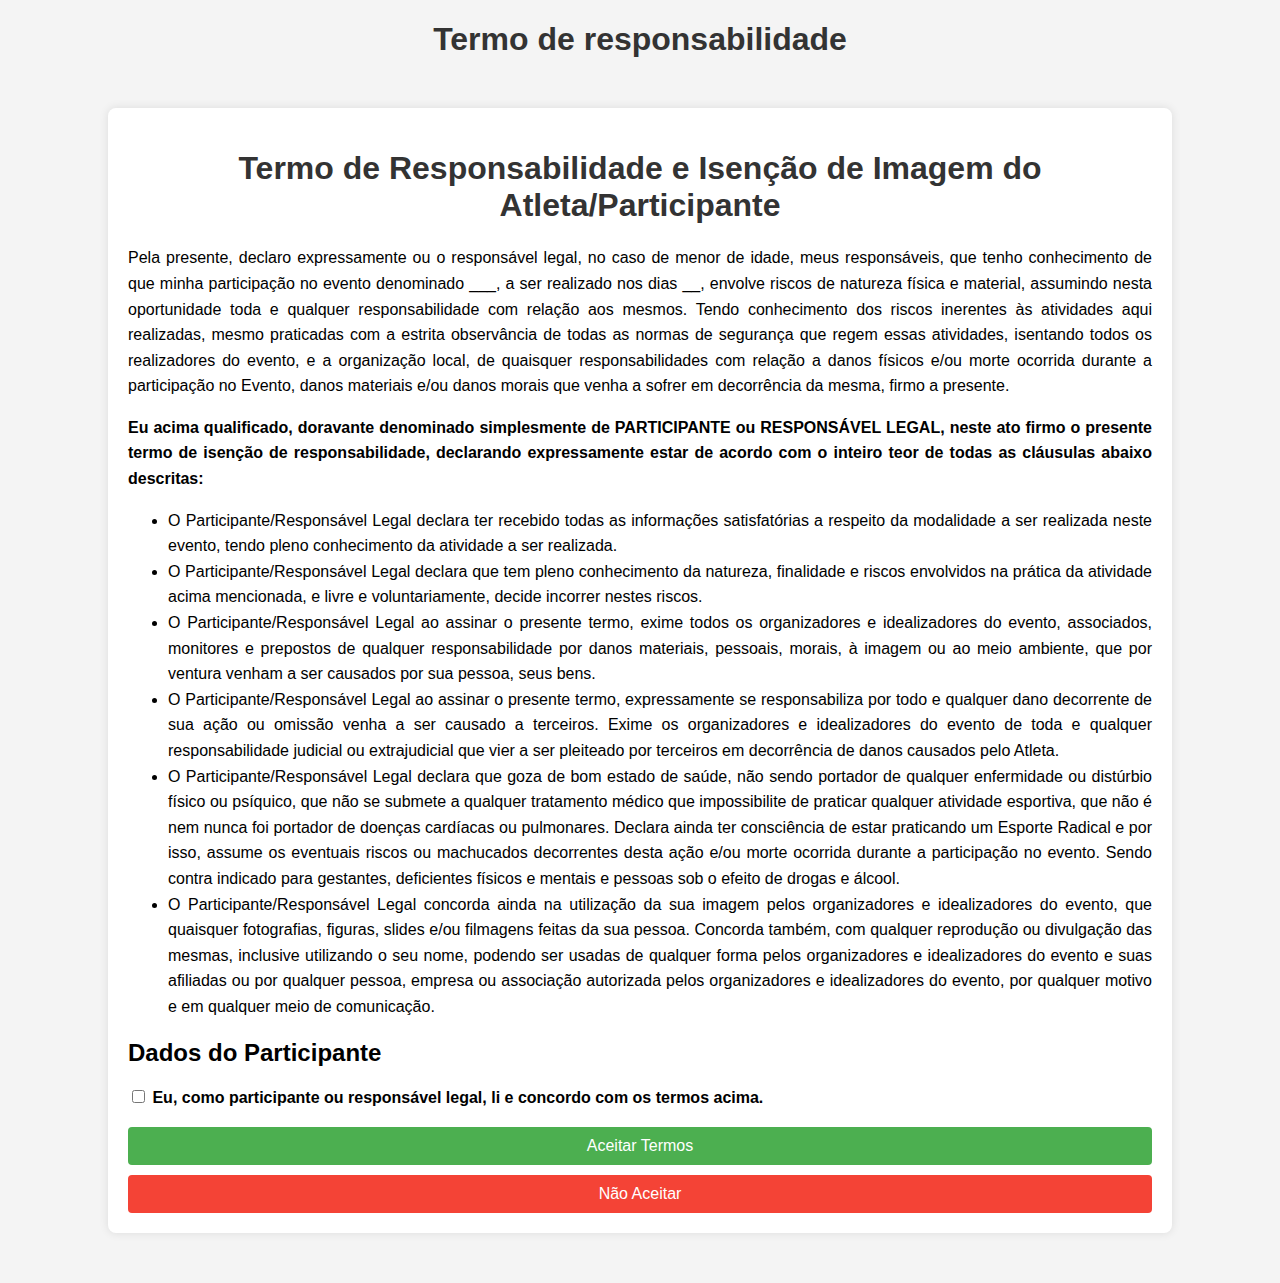
<file: index.html>
﻿<!DOCTYPE html>
<html lang="pt-br">

<head>
    <meta charset="UTF-8">
    <meta name="viewport" content="width=device-width, initial-scale=1.0">
    <title>Termo de responsabilidade</title>
    <link rel="stylesheet" href="register.css">
    <script src="script.js"></script>
</head>

<body>

    <header>
        <h1>Termo de responsabilidade</h1>
    </header>

    <div class="container">
        <h1>Termo de Responsabilidade e Isenção de Imagem do Atleta/Participante</h1>
        <div class="terms">
            <p>Pela presente, declaro expressamente ou o responsável legal, no caso de menor de idade, meus responsáveis, que tenho conhecimento de que minha participação no evento denominado ___, a ser realizado nos dias __, envolve riscos de natureza física e material, assumindo nesta oportunidade toda e qualquer responsabilidade com relação aos mesmos. Tendo conhecimento dos riscos inerentes às atividades aqui realizadas, mesmo praticadas com a estrita observância de todas as normas de segurança que regem essas atividades, isentando todos os realizadores do evento, e a organização local, de quaisquer responsabilidades com relação a danos físicos e/ou morte ocorrida durante a participação no Evento, danos materiais e/ou danos morais que venha a sofrer em decorrência da mesma, firmo a presente.</p>
            
            <p><strong>Eu acima qualificado, doravante denominado simplesmente de PARTICIPANTE ou RESPONSÁVEL LEGAL, neste ato firmo o presente termo de isenção de responsabilidade, declarando expressamente estar de acordo com o inteiro teor de todas as cláusulas abaixo descritas:</strong></p>
            
            <ul>
                <li>O Participante/Responsável Legal declara ter recebido todas as informações satisfatórias a respeito da modalidade a ser realizada neste evento, tendo pleno conhecimento da atividade a ser realizada.</li>
                <li>O Participante/Responsável Legal declara que tem pleno conhecimento da natureza, finalidade e riscos envolvidos na prática da atividade acima mencionada, e livre e voluntariamente, decide incorrer nestes riscos.</li>
                <li>O Participante/Responsável Legal ao assinar o presente termo, exime todos os organizadores e idealizadores do evento, associados, monitores e prepostos de qualquer responsabilidade por danos materiais, pessoais, morais, à imagem ou ao meio ambiente, que por ventura venham a ser causados por sua pessoa, seus bens.</li>
                <li>O Participante/Responsável Legal ao assinar o presente termo, expressamente se responsabiliza por todo e qualquer dano decorrente de sua ação ou omissão venha a ser causado a terceiros. Exime os organizadores e idealizadores do evento de toda e qualquer responsabilidade judicial ou extrajudicial que vier a ser pleiteado por terceiros em decorrência de danos causados pelo Atleta.</li>
                <li>O Participante/Responsável Legal declara que goza de bom estado de saúde, não sendo portador de qualquer enfermidade ou distúrbio físico ou psíquico, que não se submete a qualquer tratamento médico que impossibilite de praticar qualquer atividade esportiva, que não é nem nunca foi portador de doenças cardíacas ou pulmonares. Declara ainda ter consciência de estar praticando um Esporte Radical e por isso, assume os eventuais riscos ou machucados decorrentes desta ação e/ou morte ocorrida durante a participação no evento. Sendo contra indicado para gestantes, deficientes físicos e mentais e pessoas sob o efeito de drogas e álcool.</li>
                <li>O Participante/Responsável Legal concorda ainda na utilização da sua imagem pelos organizadores e idealizadores do evento, que quaisquer fotografias, figuras, slides e/ou filmagens feitas da sua pessoa. Concorda também, com qualquer reprodução ou divulgação das mesmas, inclusive utilizando o seu nome, podendo ser usadas de qualquer forma pelos organizadores e idealizadores do evento e suas afiliadas ou por qualquer pessoa, empresa ou associação autorizada pelos organizadores e idealizadores do evento, por qualquer motivo e em qualquer meio de comunicação.</li>
            </ul>
        </div>

        <h2>Dados do Participante</h2>
        <form action="forms.html" method="POST">

            <div class="checkbox-group">
                <label>
                    <input type="checkbox" name="accept_terms" required>
                    Eu, como participante ou responsável legal, li e concordo com os termos acima.
                </label>
            </div>

            <button type="submit" class="agree-btn" href='forms.html'>Aceitar Termos</button>
            <button type="button" class="disagree-btn" href='#'>Não Aceitar</button>
        </form>
    </div>

    <script src="https://sheet2api.com/v1/template.js"></script>
    </body>
    </html>
</file>
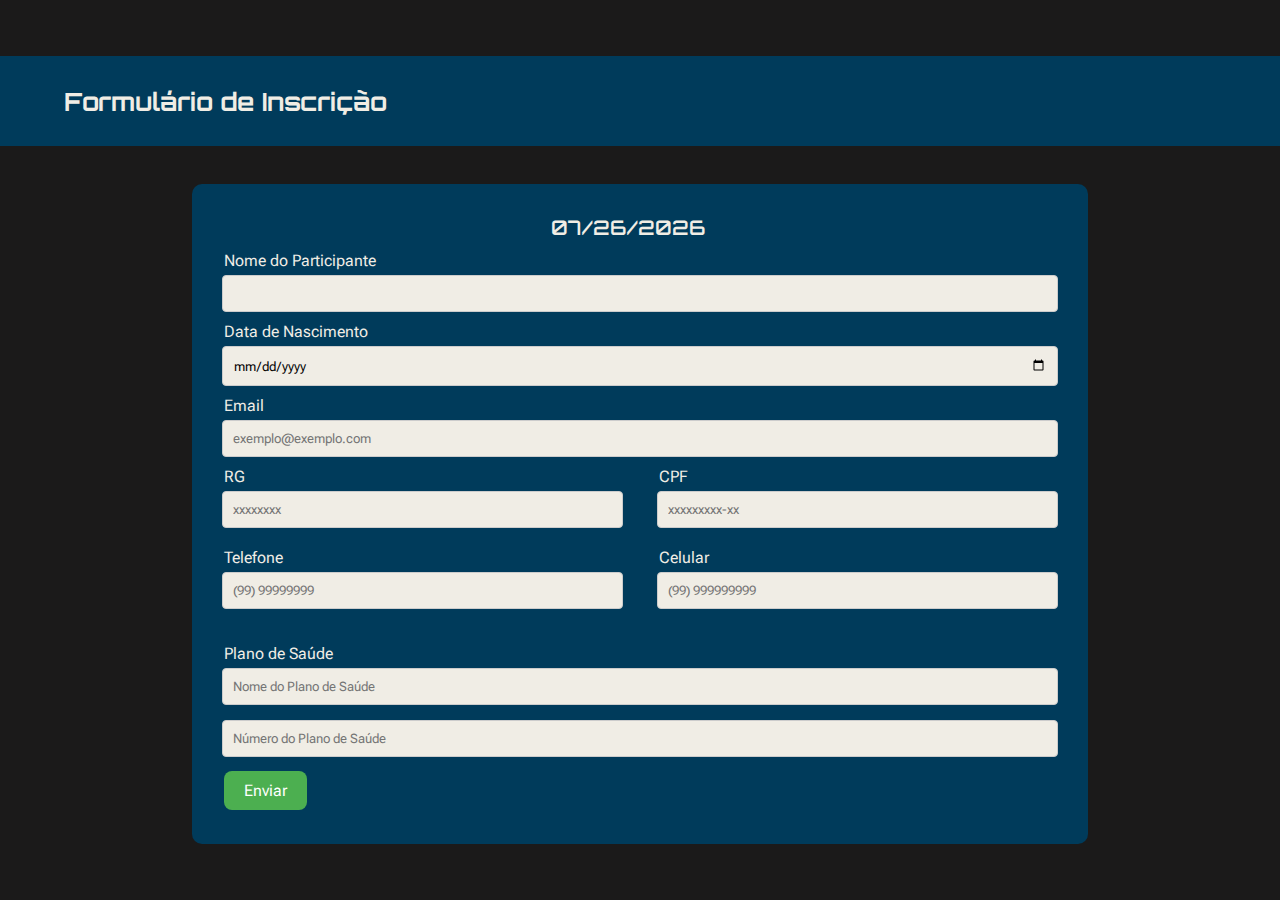
<file: forms.html>
﻿<!DOCTYPE html>
<html lang="pt-br">

<head>
    <meta charset="UTF-8">
    <meta name="viewport" content="width=device-width, initial-scale=1.0">
    <title>Formulário de Inscrição</title>
    <link rel="stylesheet" href="style.css">
    <script src="script.js"></script>
</head>

<body>

    <header>
        <h1>Formulário de Inscrição</h1>
    </header>

    <div class="container">
        <form id="formulario" data-spreadsheet-api="https://sheet2api.com/v1/ZkQG7vOdT1y7/teste/Sheet1">

            <div class="topform">
                <input type="date" name="dataInscricao" id="dataInscricao" readonly>
            </div>

            <div class="basicInfo">
                <div class="inputOrg_left">
                    <label for="nomeParticipante">Nome do Participante</label>
                    <input type="text" name="nomeParticipante" placeholder="" required>
                </div>

                <div class="inputOrg_right">
                    <label for="dataNascimento">Data de Nascimento</label>
                    <input type="date" name="dataNascimento" placeholder="Data Nascimento" required>
                </div>
            </div>

            <div class="basicInfo">
                <div class="inputOrg_left">
                    <label for="enderecoEmail">Email</label>
                    <input type="email" name="enderecoEmail" placeholder="exemplo@exemplo.com" required>

                    <div class="subcontainer">
                        <div class="subcontainerTopic">
                            <label for="numeroRG">RG</label>
                            <input type="text" name="numeroRG" placeholder="xxxxxxxx" maxlength="9" required>
                        </div>
                        <div class="subcontainerTopic">
                            <label for="numeroCPF">CPF</label>
                            <input type="text" name="numeroCPF" placeholder="xxxxxxxxx-xx" maxlength="11" required>
                        </div>
                    </div>

                    <div class="subcontainer">
                        <div class="subcontainerTopic">
                            <label for="foneResidencial">Telefone</label>
                            <input type="text" name="foneResidencial" placeholder="(99) 99999999" maxlength="10">
                        </div>
                        <div class="subcontainerTopic">
                            <label for="numeroCelular">Celular</label>
                            <input type="text" name="numeroCelular" placeholder="(99) 999999999" required maxlength="11">
                        </div>
                    </div>
                </div>

                <div class="inputOrg_right">
                    <div id="healthInsuranceFields">
                        <label for="nomePlanoSaude">Plano de Saúde</label>
                        <input type="text" name="nomePlanoSaude" placeholder="Nome do Plano de Saúde">
                        <input type="number" name="nPlanoSaude" placeholder="Número do Plano de Saúde">
                    </div>
                </div>
            </div>

            <button type="submit">Enviar</button>
        </form>

        <!-- Área de confirmação -->
        <div id="confirmationMessage" style="display: none; color: green; margin-top: 20px;">
            Formulário enviado com sucesso!
        </div>
    </div>

    <script>
        // Evento que é disparado quando o formulário é enviado
        document.getElementById('formulario').addEventListener('submit', function(event) {
            event.preventDefault(); // Impede o envio imediato do formulário

            // Exibe a mensagem de confirmação
            var confirmacao = confirm("Você tem certeza que deseja enviar o formulário?");
            
            // Se o usuário confirmar
            if (confirmacao) {
                // Exibe a mensagem de sucesso na tela
                document.getElementById('confirmationMessage').style.display = 'block';

                // Se você quiser enviar o formulário automaticamente após a confirmação
                // A linha abaixo envia o formulário
                // this.submit(); // Descomente essa linha se quiser enviar o formulário
            }
        });
    </script>

</body>

</html>
</file>
<file: register.css>
body {
    font-family: Arial, sans-serif;
    margin: 0;
    padding: 0;
    background-color: #f4f4f4;
}
.container {
    width: 80%;
    margin: 50px auto;
    background-color: white;
    padding: 20px;
    border-radius: 8px;
    box-shadow: 0 0 10px rgba(0, 0, 0, 0.1);
}
h1 {
    text-align: center;
    color: #333;
}
.terms {
    margin-top: 20px;
    text-align: justify;
    font-size: 16px;
    line-height: 1.6;
}
.form-group {
    margin: 20px 0;
}
label {
    font-weight: bold;
}
.input-text {
    width: 100%;
    padding: 8px;
    font-size: 16px;
    margin-top: 5px;
}
.checkbox-group {
    margin: 20px 0;
}
.checkbox-group label {
    font-size: 16px;
}
.agree-btn {
    display: block;
    width: 100%;
    padding: 10px;
    font-size: 16px;
    background-color: #4CAF50;
    color: white;
    border: none;
    border-radius: 4px;
    cursor: pointer;
    margin-top: 10px;
}
.agree-btn:hover {
    background-color: #45a049;
}
.disagree-btn {
    display: block;
    width: 100%;
    padding: 10px;
    font-size: 16px;
    background-color: #f44336;
    color: white;
    border: none;
    border-radius: 4px;
    cursor: pointer;
    margin-top: 10px;
}
.disagree-btn:hover {
    background-color: #e53935;
}
</file>
<file: style.css>
@import url("https://fonts.googleapis.com/css2?family=Orbitron:wght@400..900&family=Roboto+Flex:opsz,wght@8..144,100..1000&display=swap");

:root {
  --black: rgba(0, 0, 0, 1);
  --red: rgba(155, 34, 38, 1);
  --gray: rgb(27, 26, 26);
  --white: rgb(240, 237, 229);

  --font-size-s: 16px;
  --font-size-m: 18px;
  --font-size-l: 20px;
  --font-size-xl: 25px;

  --font-family-orbitron: "Orbitron", serif;
  --font-family-roboto: "Roboto Flex", serif;
  --input-padding: 10px;
  --input-margin-bottom: 10px;
}

* {
  box-sizing: border-box;
  margin: 0;
  padding: 0;
  font-family: var(--font-family-roboto);
}

body {
  display: flex;
  justify-content: center;
  align-items: center;
  flex-direction: column;
  background-color: var(--gray);
  min-height: 100vh;
}

header {
  background-color: #003b5b;
  height: 10vh;
  width: 100%;
  display: flex;
  justify-content: space-between;
  padding: 0 5%;
  align-items: center;
}

h1 {
  font-family: var(--font-family-orbitron);
  color: var(--white);
  font-size: var(--font-size-xl);
}

.container {
  width: 70%;
  padding: 30px;
  border-radius: 10px;
  background-color: #003b5b;
  color: var(--black);
  margin-top: 3%;
}

.topform {
  display: flex;
  justify-content: center;
  margin-bottom: var(--input-margin-bottom);
}

/* Keep original styling for #dataInscricao */
#dataInscricao {
  background-color: transparent;
  border: none;
  width: 100%;
  vertical-align: bottom;
  text-align: center;
  padding: 0;
  padding-inline-start: 0;
  border-radius: 0;
  font-family: var(--font-family-orbitron);
  color: var(--white);
  font-size: var(--font-size-l);
  font-weight: 600;
}

/* Style for ALL OTHER inputs */
input:not(#dataInscricao),
select {
  width: 100%;
  padding: var(--input-padding);
  margin-bottom: var(--input-margin-bottom);
  border: 1px solid #ccc;
  border-radius: 4px;
  background-color: var(--white);
  color: var(--black);
}

label {
  padding-left: 2px;
  padding-bottom: 0.5%;
  font-family: var(--font-family-roboto);
  font-size: var(--font-size-s);
  color: var(--white);
  margin-bottom: 5px;
}

input:not(#dataInscricao),
select {
  margin-top: 5px;
}

#healthInsuranceFields {
  margin-top: 3%;
}

.plano {
  display: flex;
  justify-content: space-between;
}

.subcontainer {
  display: flex;
  justify-content: space-between;
  margin-bottom: var(--input-margin-bottom);
}

.subcontainerTopic {
  width: 48%;
}


button[type="submit"] {
  background-color: #4caf50;
  border: none;
  color: white;
  padding: 10px 20px;
  text-align: center;
  text-decoration: none;
  display: inline-block;
  font-size: 16px;
  margin: 4px 2px;
  cursor: pointer;
  border-radius: 8px;
}

/* Media query for smaller screens (adjust breakpoint as needed) */
@media (max-width: 768px) { /* Adjust 768px to your desired breakpoint */
  .basicInfo,
  .subcontainer {
    flex-direction: column; /* Stack elements vertically */
    width: 100%; /* Take full width */
  }
  .inputOrg_left,
  .inputOrg_right {
    width: 100%; /* Take full width */
    margin-right: 0; /* Remove margin */
  }
  .subcontainerTopic {
    width: 100%; /* Take full width */
  }
  .container {
    width: 90%; /* Adjust container width for smaller screens */
  }
}
</file>
